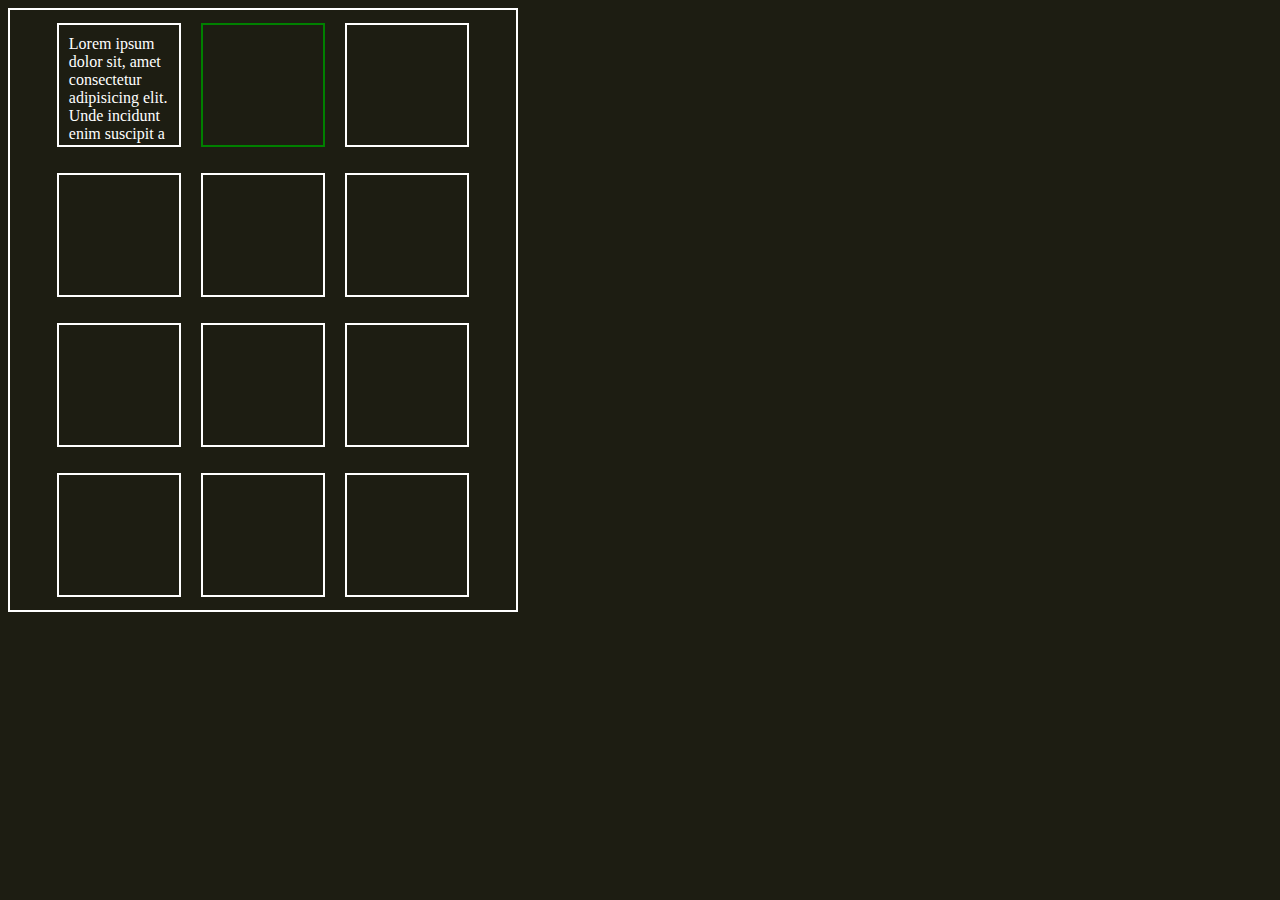
<file: HTML and CSS/index.html>
<!DOCTYPE html>
<html lang="en">
<head>
    <meta charset="UTF-8">
    <meta name="viewport" content="width=device-width, initial-scale=1.0">
    <title>Learning CSS</title>
    <style>
        body{
            background: rgb(29, 29, 18);
        }
        .outer{
            height: 600px;
            width: 40%;
            border: 2px solid white;
            display: flex;
            align-items: center;
            justify-content: center;
            flex-wrap: wrap;
        }
        .inner{
            height: 100px;
            width: 100px;
            border: 2px solid white;
            margin: 10px;
            color: white;
            overflow: hidden;
            padding: 10px;
        }
        #nd-div{
            border: 2px solid green;
        }
    </style>
</head>
<body>
    <div class="outer">
        <div class="inner">Lorem ipsum dolor sit, amet consectetur adipisicing elit. Unde incidunt enim suscipit a architecto quisquam voluptatibus magnam vel nobis cumque aspernatur sed, autem quae perspiciatis officia laborum quod voluptas. Praesentium.</div>
        <div class="inner" id="nd-div"></div>
        <div class="inner"></div>
        <div class="inner"></div>
        <div class="inner"></div>
        <div class="inner"></div>
        <div class="inner"></div>
        <div class="inner"></div>
        <div class="inner"></div>
        <div class="inner"></div>
        <div class="inner"></div>
        <div class="inner"></div>
        <!-- <div class="inner"></div> -->
    </div>
</body>
</html>
</file>
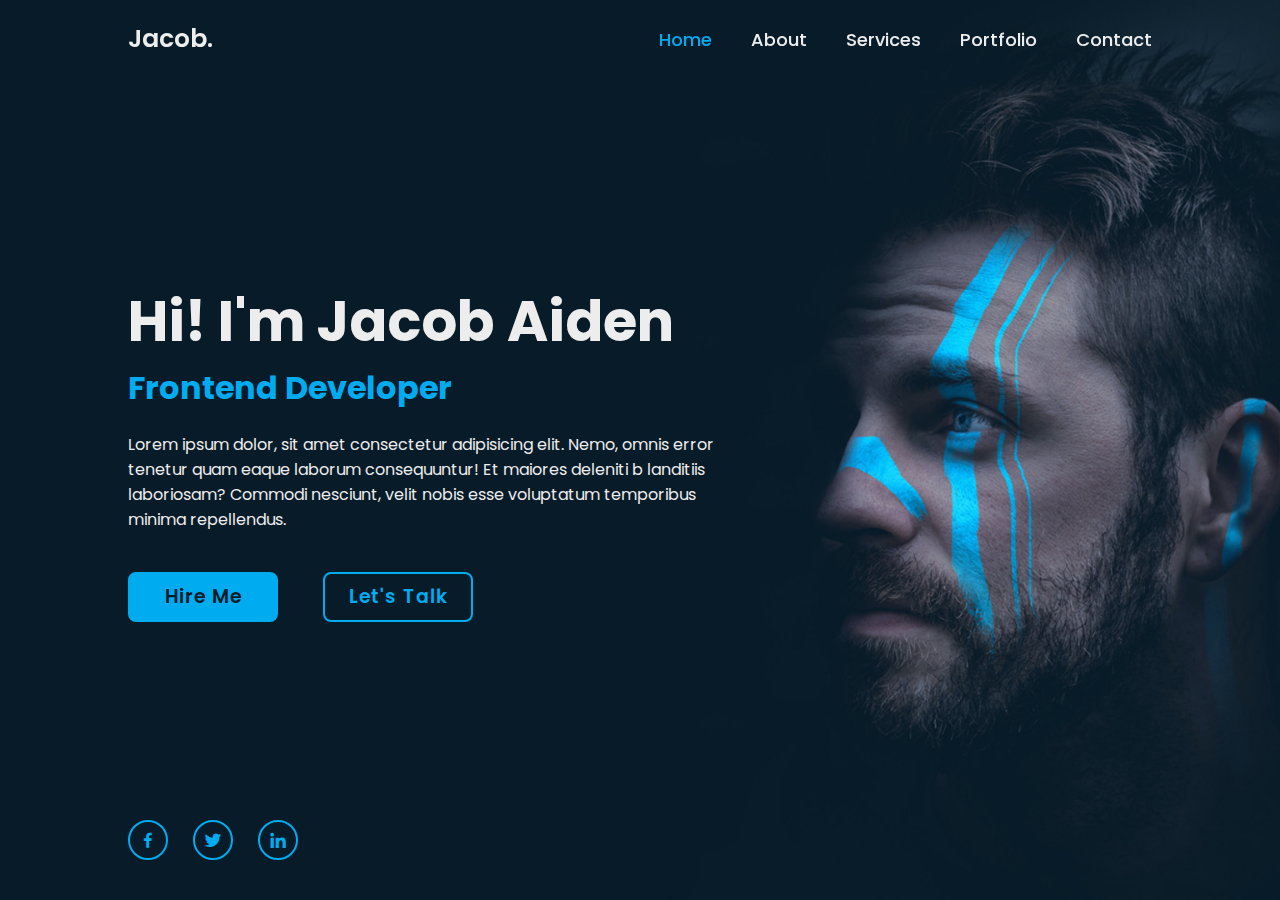
<file: my_portfolio/index.html>
<!DOCTYPE html>
<html lang="en">
<head>
    <meta charset="UTF-8">
    <meta name="viewport" content="width=device-width, initial-scale=1.0">
    <title>My Portfolio</title>
    <link rel="stylesheet" href="style.css">
    <link href='https://unpkg.com/boxicons@2.1.4/css/boxicons.min.css' rel='stylesheet'>
</head>
<body>
    <header class="header">
        <a href="#" class="logo">Jacob.</a>

        <nav class="navbar">
            <a href="#" class="active">Home</a>
            <a href="#">About</a>
            <a href="#">Services</a>
            <a href="#">Portfolio</a>
            <a href="#">Contact</a>
        </nav>
    </header>
    <section class="home">
        <div class="home-content">
            <h1>Hi! I'm Jacob Aiden</h1>
            <h3>Frontend Developer</h3>
            <p>Lorem ipsum dolor, sit amet consectetur adipisicing elit. Nemo, omnis error tenetur 
                quam eaque laborum consequuntur! Et maiores deleniti b
                landitiis laboriosam? Commodi nesciunt, velit nobis esse voluptatum temporibus 
                minima repellendus.</p>
            <div class="btn-box">
                <a href="#">Hire Me</a>
                <a href="#">Let's Talk</a>
            </div>
        </div>
        <div class="contact">
            <a href="#"><i class='bx bxl-facebook' ></i></box-icon></a>
            <a href="#"><i class='bx bxl-twitter' ></i></a>
            <a href="#"><i class='bx bxl-linkedin' ></i></a>
        </div>
    </section>
</body>
</html>
</file>
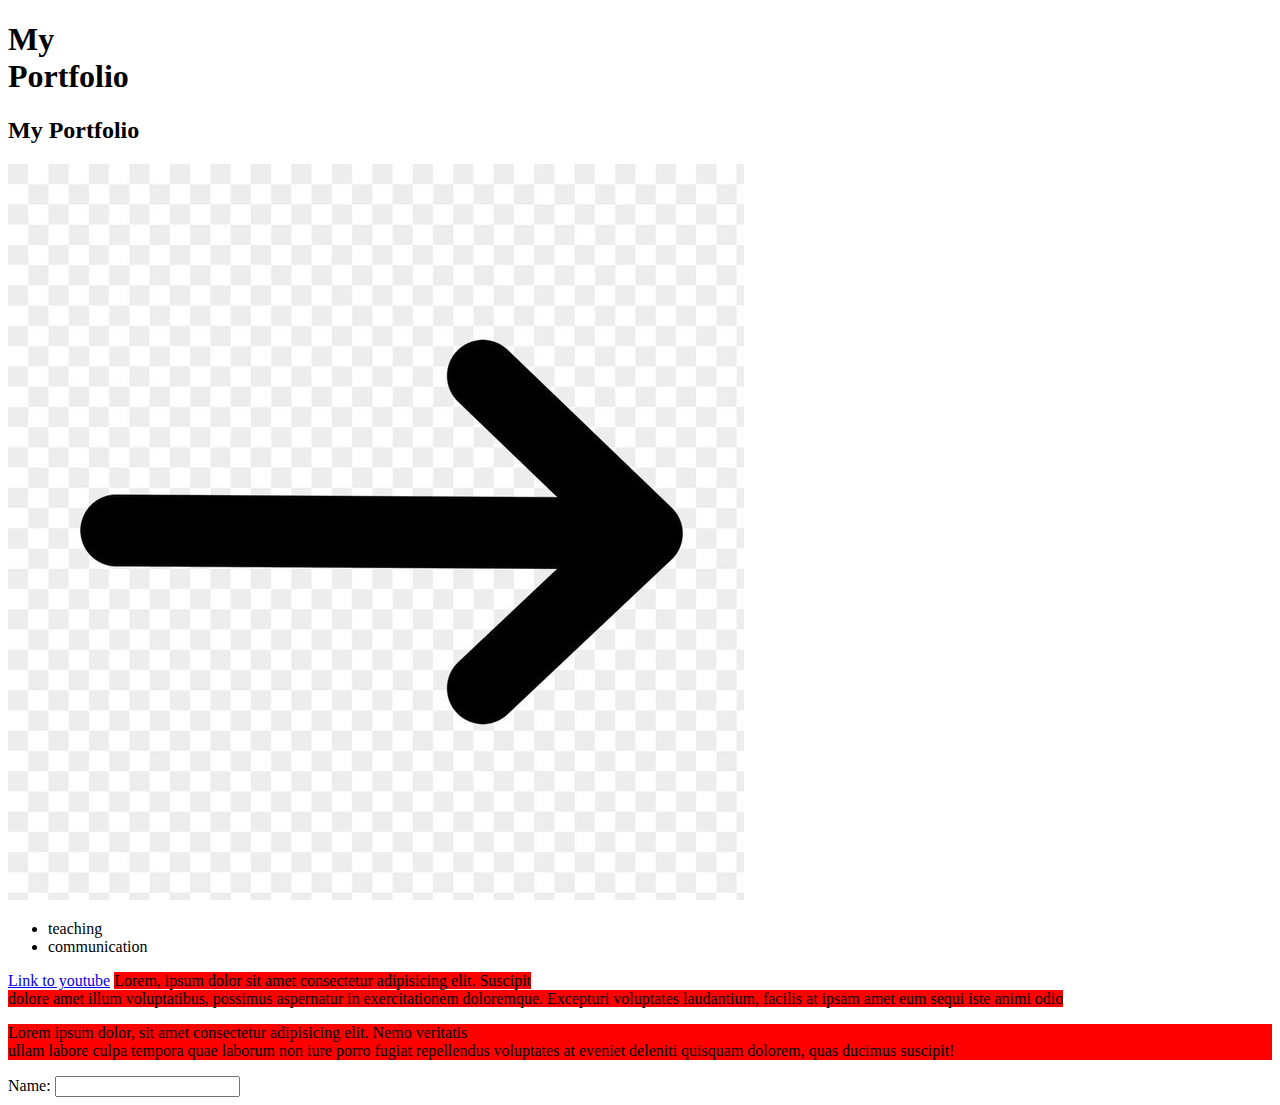
<file: HTML and CSS/basics.html>
<!DOCTYPE html>
<html lang="en">
<head>
    <meta charset="UTF-8">
    <meta name="viewport" content="width=device-width, initial-scale=1.0">
    <title>Basics of HTML</title>
</head>
<body>
    <h1>My <br> Portfolio</h1>
    <h2>My Portfolio</h2>
    <img src="right-arrow.jpg" alt="">

    <ul>
        <li>teaching</li>
        <li>communication</li>
    </ul>
    <a href="https://youtube.com/" target="_blank">Link to youtube</a>
    <span style="background-color: red;">
        Lorem, ipsum dolor sit amet consectetur adipisicing elit. Suscipit <br> dolore amet illum voluptatibus, possimus aspernatur in exercitationem doloremque. Excepturi voluptates laudantium, facilis at ipsam amet eum sequi iste animi odio
    </span>
    <div style="background-color: red;">
        <p>Lorem ipsum dolor, sit amet consectetur adipisicing elit. Nemo veritatis <br> ullam labore culpa tempora quae laborum non iure porro fugiat repellendus voluptates at eveniet deleniti quisquam dolorem, quas ducimus suscipit!</p>
    </div>
    <form action="">
        <label for="name">Name: </label>
        <input type="text" id="name">
    </form>


</body>
</html>
</file>
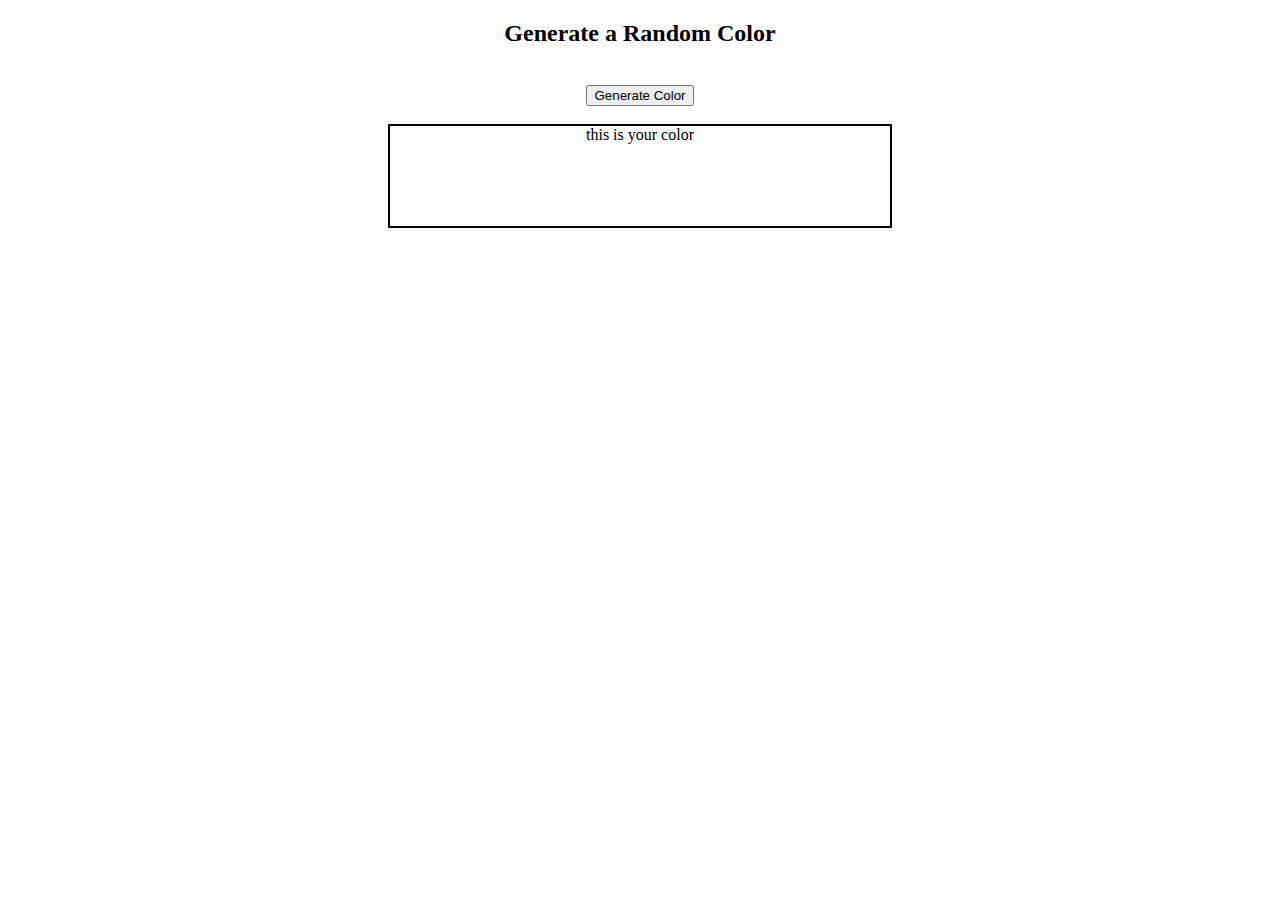
<file: JS/RandomColor/random.html>
<!DOCTYPE html>
<html lang="en">
<head>
    <meta charset="UTF-8">
    <meta name="viewport" content="width=device-width, initial-scale=1.0">
    <title>Document</title>
    <link rel="stylesheet" href="style.css">
</head>
<body>
    <h2>Generate a Random Color</h2>
    <br>
    <button>Generate Color</button>
    <br>
    <br>
    <div>this is your color</div>
    <!-- My name is <u>Tulsi</u> -->
    <h3></h3>
    <script src="random.js"></script>
</body>
</html>
</file>
<file: my_portfolio/style.css>
@import url('https://fonts.googleapis.com/css2?family=Poppins:ital,wght@0,100;0,200;0,300;0,400;0,500;0,600;0,700;0,800;0,900;1,100;1,200;1,300;1,400;1,500;1,600;1,700;1,800;1,900&display=swap');

*{
    margin: 0;
    padding: 0;
    box-sizing: border-box;
    font-family: "Poppins", sans-serif;
}

body{
    /* background: #081b29; */
    color: #ededed;
}

.header{
    position: fixed;
    top: 0;
    left: 0;
    width: 100%;
    padding: 20px 10%;
    background: transparent;
    display: flex;
    justify-content: space-between;
    align-items: center;
    z-index: 100;
}

.logo{
    font-size: 25px;
    color: #ededed;
    text-decoration: none;
    font-weight: 600;
}

.navbar a{
    font-size: 18px;
    color: #ededed;
    text-decoration: none;
    font-weight: 500;
    margin-left: 35px;
    transition: 0.5s;
}

.navbar a:hover,
.navbar a.active{
    color: #00abf0;
}

.home{
    height: 100vh;
    background: url('home.jpg') no-repeat;
    background-size: cover;
    background-position: center;
    display: flex;
    align-items: center;
    padding: 0 10%;
}

.home-content{
    /* background: yellowgreen; */
    max-width: 600px;
}

.home-content h1{
    font-size: 56px;
    font-weight: 700;
}

.home-content h3{
    font-size: 32px;
    font-weight: 700;
    color: #00abf0;
}

.home-content p{
    font-size: 16px;
    margin-top: 20px;
    margin-bottom: 40px;
}

.btn-box{
    display: flex;
    justify-content: space-between;
    width: 345px;
    height: 50px;
    /* background: yellowgreen; */
}

.btn-box a{
    position: relative;
    display: inline-flex;
    justify-content: center;
    align-items: center;
    width: 150px;
    height: 100%;
    background: #00abf0;
    border: 2px solid #00abf0;
    border-radius: 8px;
    font-size: 19px;
    color: #081b29;
    text-decoration: none;
    font-weight: 600;
    letter-spacing: 1px;
    overflow: hidden;
    z-index: 1;
    transition: 0.5s;
}

.btn-box a:hover{
    color: #00abf0;
}

.btn-box a:nth-child(2) {
    background: transparent;
    color: #00abf0;
    transition: 0.5s;
}

.btn-box a:nth-child(2):hover{
    color: #081b29;
}

.btn-box a:nth-child(2)::before{
    background: #00abf0;
}

.btn-box a::before{
    content: '';
    position: absolute;
    top: 0;
    left: 0;
    width: 0;
    height: 100%;
    background: #081b29;
    z-index: -1;
    transition: 0.5s;
}

.btn-box a:hover::before{
    width: 100%;
}

.contact{
    position: absolute;
    bottom: 40px;
    width: 170px;
    display: flex;
    justify-content: space-between;
}

.contact a{
    position: relative;
    display: inline-flex;
    justify-content: center;
    align-items: center;
    width: 40px;
    height: 40px;
    background: transparent;
    border: 2px solid #00abf0;
    border-radius: 50%;
    font-size: 20px;
    color: #00abf0;
    text-decoration: none;
    transition: .5s;
    z-index: 1;
    overflow: hidden;
}

.contact a::before{
    content: '';
    position: absolute;
    top: 0;
    left: 0;
    width: 0;
    height: 100%;
    background: #00abf0;
    z-index: -1;
    transition: .5s;
}

.contact a:hover::before{
    width: 100%;
}

.contact a:hover{
    color: #081b29;
}
</file>
<file: JS/RandomColor/style.css>
body{
    text-align: center;
}

div{
    height: 100px;
    width: 500px;
    border: 2px solid black;
    margin: auto;
    /* color: rgb(231, 45, 67); */
}
</file>
